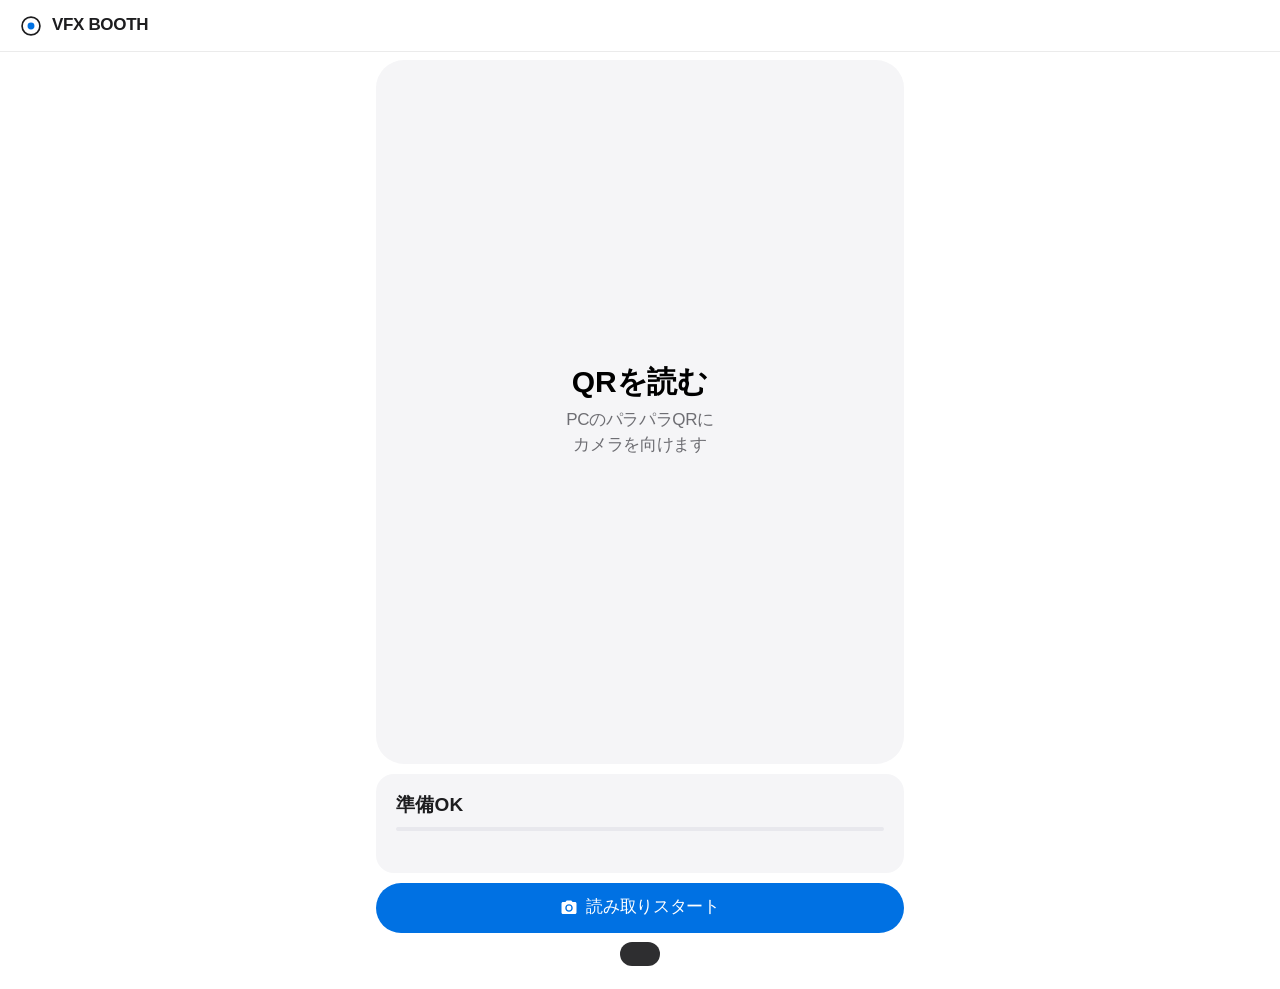
<file: index.html>
<!doctype html>
<html lang="ja">
<head>
<meta charset="utf-8">
<meta name="viewport" content="width=device-width,initial-scale=1,viewport-fit=cover">
<meta name="theme-color" content="#000000">
<title>VFX BOOTH 受信</title>
<link rel="stylesheet" href="m3.css?v=202610291711">
<style>
body { background: var(--canvas); padding-bottom: 40px; }
.bar { position: sticky; top: 0; z-index: 5; display: flex; align-items: center; gap: 10px; height: 52px; padding: 0 20px; background: rgba(255,255,255,.8); backdrop-filter: saturate(180%) blur(20px); border-bottom: 1px solid rgba(0,0,0,.08); }
.bar .title-m { font-size: 17px; letter-spacing: -.02em; }
main { max-width: 560px; margin: 0 auto; padding: 8px 16px 16px; display: flex; flex-direction: column; gap: 14px; }
.cam { position: relative; border-radius: var(--r-xl); overflow: hidden; background: var(--surface); aspect-ratio: 3/4; }
.cam video { width: 100%; height: 100%; object-fit: cover; display: block; }
.cam .guide { position: absolute; inset: 10% 8%; border: 2px dashed rgba(255,255,255,.7); border-radius: var(--r-m); box-shadow: 0 0 0 999px rgba(0,0,0,.32); pointer-events: none; transition: border-color .15s; }
.cam .guide.hit { border: 3px solid var(--primary); box-shadow: 0 0 0 999px rgba(0,0,0,.32), 0 0 0 6px rgba(0,113,227,.3); }
.cam .ph { position: absolute; inset: 0; display: grid; place-items: center; text-align: center; padding: 24px; }
.cam .hint { position: absolute; left: 12px; right: 12px; bottom: 12px; padding: 10px 14px; border-radius: 999px; background: rgba(29,29,31,.72); backdrop-filter: blur(20px); color: #fff; font-size: 14px; font-weight: 600; text-align: center; }
.stat { display: flex; align-items: baseline; justify-content: space-between; gap: 12px; }
.grid { display: grid; grid-template-columns: repeat(auto-fill, minmax(16px, 1fr)); gap: 4px; margin-top: 12px; }
.grid i { aspect-ratio: 1; border-radius: 3px; background: var(--sc-highest); transition: background .15s; }
.grid i.on { background: var(--primary); }
.prog { height: 4px; border-radius: 2px; background: var(--sc-highest); overflow: hidden; margin-top: 10px; }
.prog > div { height: 100%; width: 0; background: var(--primary); transition: width .15s; }
.done { text-align: center; }
.done img { width: 100%; border-radius: var(--r-xl); display: block; -webkit-touch-callout: default; }
.row { display: flex; flex-direction: column; gap: 10px; }
.btn { height: 50px; width: 100%; }
.diag { margin-top: 10px; font: 400 11px/16px var(--mono); color: var(--muted, #6e6e73); letter-spacing: .02em; }
.ph .display { color: var(--ink); }
</style>
</head>
<body>
<div class="bar"><svg width="22" height="22" viewBox="0 0 32 32" aria-hidden="true"><circle cx="16" cy="16" r="13" fill="none" stroke="#1D1D1F" stroke-width="2.4"/><circle cx="16" cy="16" r="5" fill="#0071E3"/></svg><span class="title-m">VFX BOOTH</span></div>
<main>
  <div id="scan" class="row">
    <div class="cam">
      <video id="v" playsinline muted></video>
      <div class="guide" id="guide" hidden></div>
      <div class="ph" id="ph"><div><div class="display" style="font-size:30px">QRを読む</div><div class="body-m muted" style="margin-top:10px">PCのパラパラQRに<br>カメラを向けます</div></div></div>
      <div class="hint" id="hint" hidden></div>
    </div>
    <div class="card">
      <div class="stat"><div class="title-m" id="msg">準備OK</div><div class="label-l mono" id="cnt" style="color:var(--primary)"></div></div>
      <div class="prog"><div id="bar"></div></div>
      <div class="grid" id="grid"></div>
      <div class="diag" id="diag"></div>
    </div>
    <button id="start" class="btn filled"><i data-ic="camera"></i>読み取りスタート</button>
  </div>
  <div id="result" class="done" hidden>
    <div class="chip ok" style="margin-bottom:12px">DONE · 全部集まりました</div>
    <img id="img" alt="受け取った写真">
    <p class="body-m muted" style="margin:10px 0">写真を長押しして「写真に追加」でも保存できます</p>
    <div class="row">
      <a id="dl" class="btn filled" download="vfx"><i data-ic="download"></i>保存する</a>
      <button id="share" class="btn tonal" hidden><i data-ic="share"></i>共有・写真に追加</button>
      <button id="again" class="btn outlined"><i data-ic="replay"></i>次の写真を受け取る</button>
    </div>
  </div>
</main>
<div id="snack"></div>
<script src="vendor/zbar.js?v=202610291711"></script>
<script src="vendor/jsQR.js?v=202610291711"></script>
<script src="common.js?v=202610291711"></script>
<script>
'use strict';
const $ = s => document.querySelector(s);
VFX.hydrateIcons();
const v = $('#v');
let stream = null, running = false, dec = null, blobUrl = null, lastHit = 0, lastNew = 0, startedAt = 0;
const RECV_VER = '202610291711';
let nScan = 0, nCode = 0, nOther = 0, rateT = performance.now(), rate = 0, lastOther = '';
const cv = document.createElement('canvas'), cx = cv.getContext('2d', { willReadFrequently: true });
// 読み取りは ZBar(WebAssembly)。ぼけ・ノイズ・傾きに強い。読み込めない時だけ jsQR に切り替える。
let useZbar = typeof zbarWasm !== 'undefined';

function snack(m) { const e = $('#snack'); e.textContent = m; e.classList.add('show'); clearTimeout(snack.t); snack.t = setTimeout(() => e.classList.remove('show'), 2800); }
function resetState() {
  dec = null; $('#grid').innerHTML = ''; $('#bar').style.width = '0'; $('#cnt').textContent = '';
  $('#msg').textContent = 'QRを探しています…'; lastNew = performance.now();
}
function onText(text) {
  nCode++;
  const f = VFX.parseFrame(text);
  if (!f) { nOther++; lastOther = /^https?:/.test(text) ? 'URL(QR①)' : (text.slice(0, 4) === 'VFX1' || text.charCodeAt(0) === 0x56 && text.charCodeAt(1) === 0x32 ? '古い形式' : '別のQR'); return; }
  lastHit = performance.now();
  if (!dec || dec.sess !== f.sess) {
    resetState(); dec = new VFX.Decoder(f);
    $('#grid').innerHTML = '<i></i>'.repeat(Math.min(f.K, 400));
  }
  if (dec.add(f)) {
    lastNew = performance.now();
    const cells = $('#grid').children;
    for (let i = 0; i < cells.length; i++) cells[i].classList.toggle('on', i < dec.n);
    $('#cnt').textContent = `${dec.n} / ${dec.K}`;
    $('#bar').style.width = (dec.n / dec.K * 100) + '%';
    $('#msg').textContent = '読み取り中… そのまま';
    if (navigator.vibrate) navigator.vibrate(6);
    if (dec.done) finish();
  }
}
function finish() {
  const bytes = dec.result();
  if (!bytes) { snack('うまくつながらなかったのでやり直します'); resetState(); return; }
  const mime = VFX.sniffMime(bytes), blob = new Blob([bytes], { type: mime });
  if (blobUrl) URL.revokeObjectURL(blobUrl); blobUrl = URL.createObjectURL(blob);
  const ext = mime === 'image/webp' ? 'webp' : mime === 'image/png' ? 'png' : 'jpg';
  $('#img').src = blobUrl; $('#dl').href = blobUrl; $('#dl').download = 'vfx.' + ext;
  const f = new File([blob], 'vfx.' + ext, { type: mime });
  $('#share').hidden = !(navigator.canShare && navigator.canShare({ files: [f] }));
  $('#share').onclick = () => navigator.share({ files: [f] }).catch(() => {});
  stopCam(); $('#scan').hidden = true; $('#result').hidden = false;
}
function stopCam() { running = false; if (stream) stream.getTracks().forEach(t => t.stop()); stream = null; v.srcObject = null; $('#guide').hidden = true; $('#hint').hidden = true; $('#ph').hidden = false; }

async function startCam() {
  if (!navigator.mediaDevices || !navigator.mediaDevices.getUserMedia) { snack('この接続ではカメラが使えません'); return; }
  try {
    stream = await navigator.mediaDevices.getUserMedia({ video: { facingMode: { ideal: 'environment' }, width: { ideal: 1920 }, height: { ideal: 1080 } }, audio: false });
  } catch (e) { snack('カメラを許可してください (' + (e.name || e) + ')'); return; }
  try { await stream.getVideoTracks()[0].applyConstraints({ advanced: [{ focusMode: 'continuous' }] }); } catch (e) {}
  v.srcObject = stream; await v.play(); $('#ph').hidden = true; $('#guide').hidden = false;
  resetState(); startedAt = performance.now(); running = true; loop();
}
function hint() {
  const now = performance.now(), h = $('#hint'), g = $('#guide');
  g.classList.toggle('hit', now - lastHit < 400);
  let t = '';
  if (!dec) t = now - startedAt > 8000 ? 'QRが見つかりません。PCの画面を明るくして、枠いっぱいに' : now - startedAt > 3000 ? '少し離して、QR全体を枠に入れて' : '';
  else if (now - lastNew > 2500) t = 'QRが読めていません。距離とピントを調整して';
  if (!dec && nOther > 3 && lastOther === '古い形式') t = 'ページが古いです。再読み込みしてください';
  else if (!dec && nOther > 3 && lastOther === 'URL(QR①)') t = '大きい方のQR②を写してください';
  if (now - rateT > 1000) { rate = Math.round(nScan * 1000 / (now - rateT)); nScan = 0; rateT = now; }
  $('#diag').textContent = `${useZbar ? 'ZBar' : 'jsQR'} · ${rate}回/秒 · ${v.videoWidth}x${v.videoHeight} · QR認識 ${nCode}` + (nOther ? ` (対象外 ${nOther}: ${lastOther})` : '') + ` · v${RECV_VER}`;
  h.hidden = !t; h.textContent = t;
}
let busy = false;
async function loop() {
  if (!running) return;
  if (!busy && v.videoWidth) {
    busy = true;
    try {
      // 交互に「全体を縮小」「中央を等倍で切り出し」して読む(等倍の方が1マスが大きく写る)
      const vw = v.videoWidth, vh = v.videoHeight, crop = (nScan & 1) === 1;
      if (crop) {
        const side = Math.round(Math.min(vw, vh) * 0.8), sx = (vw - side) >> 1, sy = (vh - side) >> 1, out = Math.min(side, 1100);
        cv.width = cv.height = out; cx.drawImage(v, sx, sy, side, side, 0, 0, out, out);
      } else {
        const sc = Math.min(1, 1280 / vw); cv.width = Math.round(vw * sc); cv.height = Math.round(vh * sc);
        cx.drawImage(v, 0, 0, cv.width, cv.height);
      }
      nScan++;
      const d = cx.getImageData(0, 0, cv.width, cv.height);
      if (useZbar) {
        const syms = await zbarWasm.scanImageData(d);
        syms.forEach(y => onText(y.decode()));
      } else {
        const r = jsQR(d.data, d.width, d.height, { inversionAttempts: 'dontInvert' });
        if (r && r.data) onText(r.data);
      }
    } catch (e) { useZbar = false; }   // ZBarが動かない端末では jsQR に切り替える
    busy = false;
  }
  hint();
  requestAnimationFrame(loop);
}
$('#start').onclick = startCam;
$('#again').onclick = () => { $('#result').hidden = true; $('#scan').hidden = false; resetState(); startCam(); };
</script>
</body>
</html>
</file>
<file: m3.css>
/* VFX BOOTH — 共通デザイン(apple.com DESIGN.md 準拠)
   白 / #F5F5F7 の面、アクセントは青 #0071E3 だけ。影ではなく面の色で奥行き、押すものはピル。
   書体は SF Pro(Mac の system-ui)+ ヒラギノ角ゴ。大きい見出しは字間を詰める。 */
:root {
  color-scheme: light;
  --primary: #0071E3; --primary-hover: #0077ED; --primary-active: #006EDB; --on-primary: #fff;
  --accent: #2997FF; --link: #0066CC;
  --canvas: #fff; --surface: #F5F5F7; --surface-raised: #EBEBED; --neutral-2: #E8E8ED;
  --ink: #000; --body: #1D1D1F; --muted: #6E6E73; --hairline: #D2D2D7;
  --on-surface: var(--body); --on-surface-variant: var(--muted); --outline: #86868B; --outline-variant: var(--hairline); --line-2: var(--hairline);
  --sc-low: var(--surface); --sc-high: var(--canvas); --sc-highest: var(--neutral-2);
  --error: #E30000;
  --r-xs: 8px; --r-s: 11px; --r-m: 18px; --r-l: 18px; --r-xl: 28px; --r-full: 980px;
  --ease: cubic-bezier(.25, .1, .25, 1);
  --font: -apple-system, BlinkMacSystemFont, "SF Pro Text", "Hiragino Sans", "Hiragino Kaku Gothic ProN", "Helvetica Neue", "Noto Sans JP", "Yu Gothic UI", sans-serif;
  --display: -apple-system, BlinkMacSystemFont, "SF Pro Display", "Hiragino Sans", "Hiragino Kaku Gothic ProN", "Helvetica Neue", "Noto Sans JP", "Yu Gothic UI", sans-serif;
  --mono: ui-monospace, "SF Mono", Menlo, monospace;
}
*, *::before, *::after { box-sizing: border-box; margin: 0; -webkit-tap-highlight-color: transparent; }
[hidden] { display: none !important; }
html, body { min-height: 100%; }
body { font-family: var(--font); background: var(--canvas); color: var(--body); font-size: 17px; line-height: 1.47; letter-spacing: -.022em; -webkit-font-smoothing: antialiased; line-break: strict; }
.ic { width: 24px; height: 24px; fill: currentColor; flex: none; }

/* 書体: 見出しは 600、本文は 400。大きいほど行間を詰め字間をマイナスに */
.display { font-family: var(--display); font-weight: 600; font-size: 48px; line-height: 1.08; letter-spacing: -.003em; color: var(--ink); }
.headline-s { font: 600 24px/1.17 var(--display); letter-spacing: .009em; color: var(--ink); }
.title-l { font: 600 28px/1.14 var(--display); letter-spacing: .007em; }
.title-m { font: 600 19px/1.21 var(--display); letter-spacing: .012em; }
.body-m { font-size: 17px; line-height: 1.47; }
.label-l { font-size: 14px; line-height: 1.29; font-weight: 600; letter-spacing: -.016em; }
.label-m { font-size: 12px; line-height: 1.33; font-weight: 600; letter-spacing: -.01em; }
.mono { font-family: var(--font); font-variant-numeric: tabular-nums; }
.eyebrow { font: 600 12px/1.33 var(--font); letter-spacing: -.01em; color: var(--muted); }
.muted { color: var(--muted); }

button, a.btn { font: inherit; color: inherit; border: 0; background: none; cursor: pointer; text-decoration: none; }
:focus-visible { outline: 2px solid var(--primary); outline-offset: 2px; }

/* ボタン: 主=青ピル / 副=線ピル / トーナル=グレー面 */
.btn { position: relative; display: inline-flex; align-items: center; justify-content: center; gap: 8px; height: 44px; padding: 0 22px; border-radius: var(--r-full); border: 1px solid transparent; font-size: 17px; font-weight: 400; letter-spacing: -.022em; white-space: nowrap; user-select: none; touch-action: manipulation; transition: background-color .2s var(--ease), color .2s var(--ease), border-color .2s var(--ease), opacity .2s; }
.btn .ic { width: 18px; height: 18px; }
.btn.filled { background: var(--primary); color: var(--on-primary); }
.btn.filled:hover { background: var(--primary-hover); }
.btn.filled:active { background: var(--primary-active); }
.btn.tonal { background: var(--surface); color: var(--body); }
.btn.tonal:hover { background: var(--neutral-2); }
.btn.outlined { border-color: var(--link); color: var(--link); }
.btn.outlined:hover { background: var(--link); color: #fff; }
.btn.text { color: var(--link); padding: 0 12px; }
.btn.text:hover { text-decoration: underline; }
.btn.block { width: 100%; }
.btn[disabled], .btn[aria-disabled="true"] { opacity: .32; pointer-events: none; }
.icon-btn { width: 36px; height: 36px; border-radius: 50%; display: inline-grid; place-items: center; background: rgba(210,210,215,.64); color: rgba(0,0,0,.56); transition: background-color .2s var(--ease), color .2s; }
.icon-btn .ic { width: 20px; height: 20px; }
.icon-btn:hover { background: rgba(210,210,215,.9); color: var(--ink); }

.seg { display: inline-flex; padding: 2px; background: var(--neutral-2); border-radius: var(--r-s); }
.seg button { height: 32px; padding: 0 16px; font-size: 14px; border-radius: 9px; display: inline-flex; align-items: center; gap: 8px; color: var(--body); transition: background-color .2s; }
.seg button[aria-pressed="true"] { background: var(--canvas); font-weight: 600; box-shadow: 0 1px 3px rgba(0,0,0,.12); }
.chip { display: inline-flex; align-items: center; gap: 6px; height: 28px; padding: 0 12px; border-radius: var(--r-full); font-size: 12px; font-weight: 600; background: var(--surface); color: var(--muted); }
.chip::before { content: ""; width: 6px; height: 6px; border-radius: 50%; background: currentColor; }
.chip.ok { color: #1D8A3A; }
.chip.warn { color: #B64400; }

.card { background: var(--surface); border-radius: var(--r-l); padding: 20px; }
.field { position: relative; display: block; }
.field > span { display: block; margin-bottom: 6px; font-size: 12px; font-weight: 600; color: var(--muted); }
.field select, .field input { width: 100%; height: 44px; border: 1px solid var(--hairline); border-radius: var(--r-s); background: var(--canvas); padding: 0 14px; font: inherit; font-size: 14px; color: var(--body); }
.field select:focus, .field input:focus { outline: 0; border-color: var(--primary); box-shadow: 0 0 0 3px rgba(0,113,227,.25); }

.slider { display: grid; grid-template-columns: 1fr auto; align-items: center; margin: 6px 0; }
.slider label { font-size: 14px; }
.slider output { font-size: 14px; color: var(--muted); font-variant-numeric: tabular-nums; }
.slider input { grid-column: 1 / -1; }
.slider small { grid-column: 1 / -1; color: var(--muted); font-size: 12px; }
input[type=range] { -webkit-appearance: none; appearance: none; width: 100%; height: 28px; background: transparent; cursor: pointer; --pct: 50%; }
input[type=range]::-webkit-slider-runnable-track { height: 4px; border-radius: 2px; background: linear-gradient(to right, var(--primary) var(--pct), var(--hairline) var(--pct)); }
input[type=range]::-webkit-slider-thumb { -webkit-appearance: none; width: 22px; height: 22px; margin-top: -9px; border-radius: 50%; background: #fff; box-shadow: 0 0 0 .5px rgba(0,0,0,.12), 0 2px 6px rgba(0,0,0,.2); }
.switch { display: flex; align-items: center; justify-content: space-between; gap: 12px; min-height: 44px; font-size: 14px; border-top: 1px solid var(--hairline); }
.switch input { appearance: none; width: 51px; height: 31px; border-radius: 16px; background: var(--neutral-2); position: relative; cursor: pointer; transition: background-color .2s; flex: none; }
.switch input::after { content: ""; position: absolute; top: 2px; left: 2px; width: 27px; height: 27px; border-radius: 50%; background: #fff; box-shadow: 0 2px 6px rgba(0,0,0,.2); transition: left .2s var(--ease); }
.switch input:checked { background: #34C759; }
.switch input:checked::after { left: 22px; }

dialog { margin: auto; border: 0; padding: 0; border-radius: var(--r-xl); background: var(--canvas); color: var(--body); max-width: min(960px, calc(100vw - 32px)); width: 100%; max-height: calc(100vh - 32px); overflow: auto; }
dialog::backdrop { background: rgba(0,0,0,.4); backdrop-filter: blur(20px); }
dialog[open] { animation: pop .35s var(--ease) both; }
@keyframes pop { from { opacity: 0; transform: scale(.97); } }
.dlg-head { display: flex; align-items: center; gap: 8px; padding: 24px 20px 8px 32px; }
.dlg-head > div:first-child { flex: 1; min-width: 0; }
.dlg-body { padding: 8px 32px 16px; }
.dlg-actions { display: flex; gap: 10px; justify-content: flex-end; padding: 12px 32px 28px; flex-wrap: wrap; }

#snack { position: fixed; left: 50%; bottom: 24px; transform: translate(-50%, 90px); background: rgba(29,29,31,.92); backdrop-filter: blur(20px); color: #fff; padding: 12px 20px; border-radius: var(--r-full); font-size: 14px; transition: transform .3s var(--ease); z-index: 99; max-width: 92vw; }
#snack.show { transform: translate(-50%, 0); }
@media (prefers-reduced-motion: reduce) { * { animation: none !important; transition: none !important; } }
</file>
